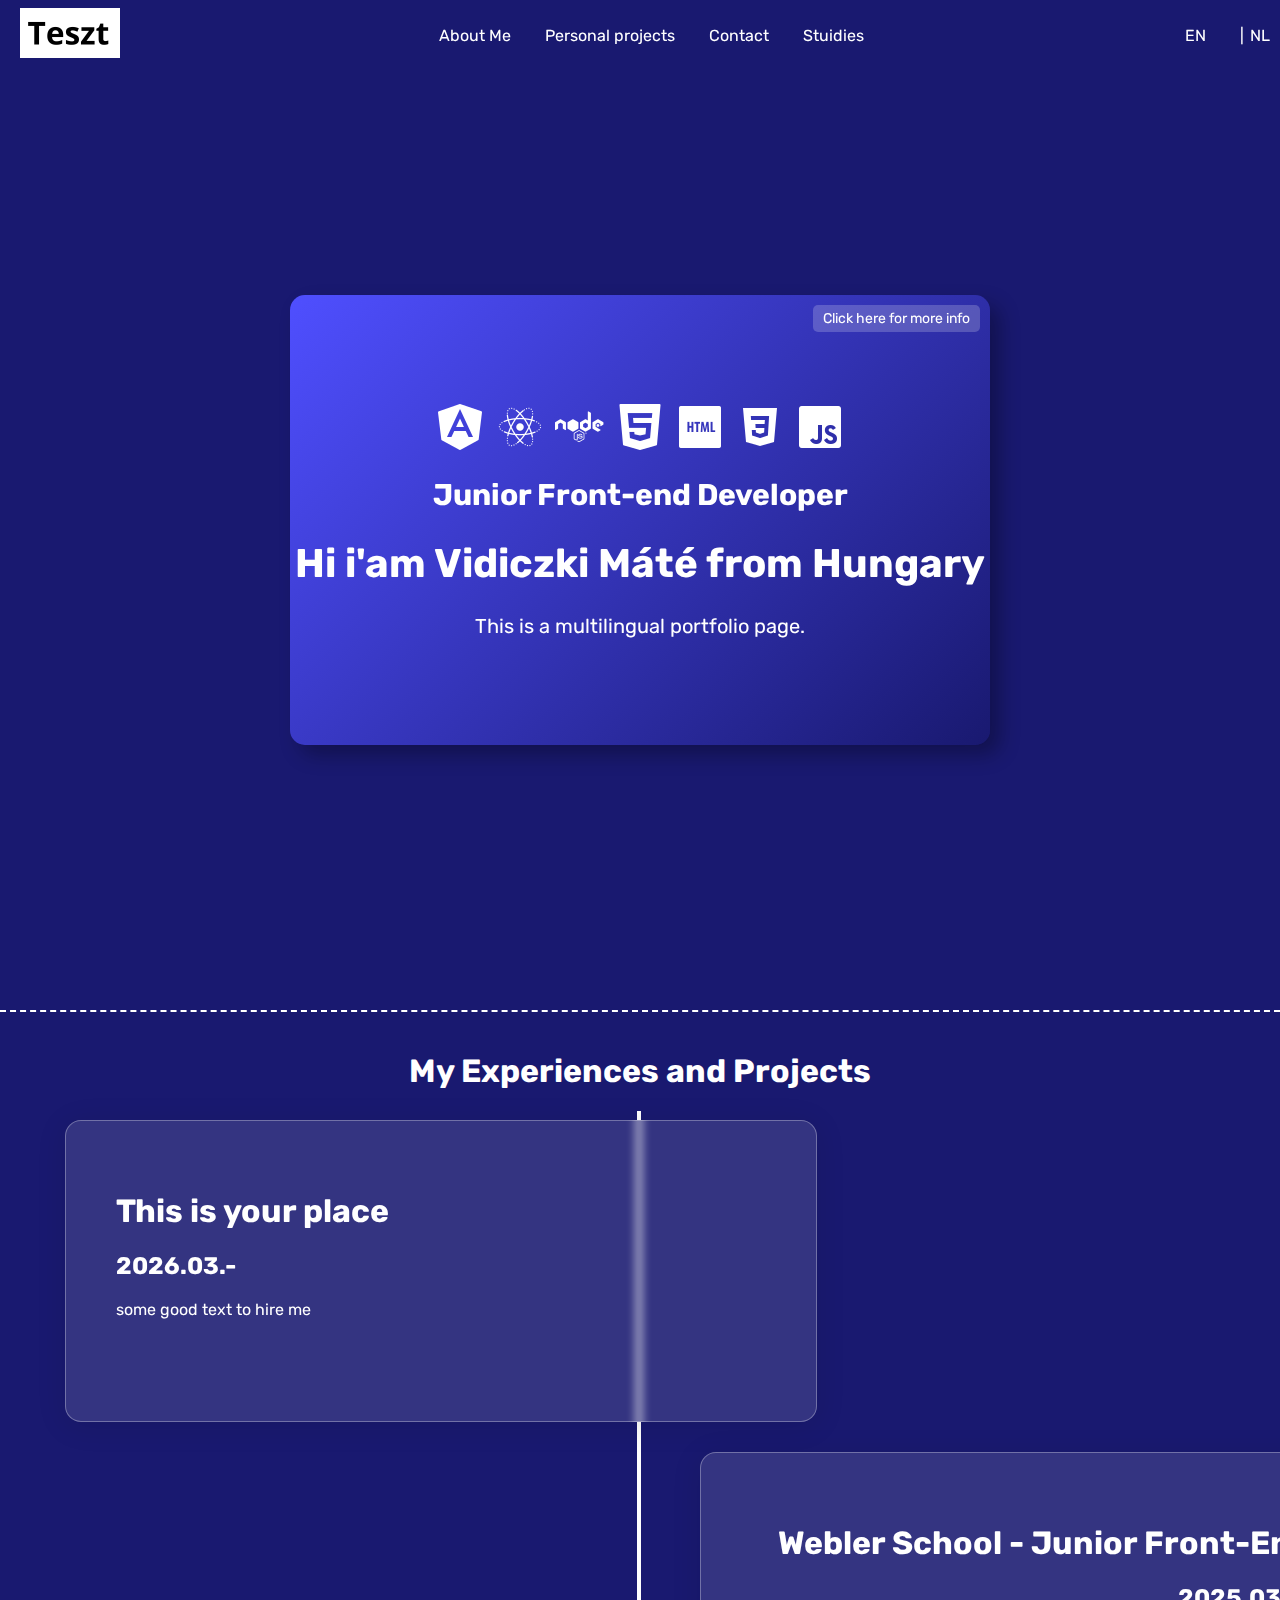
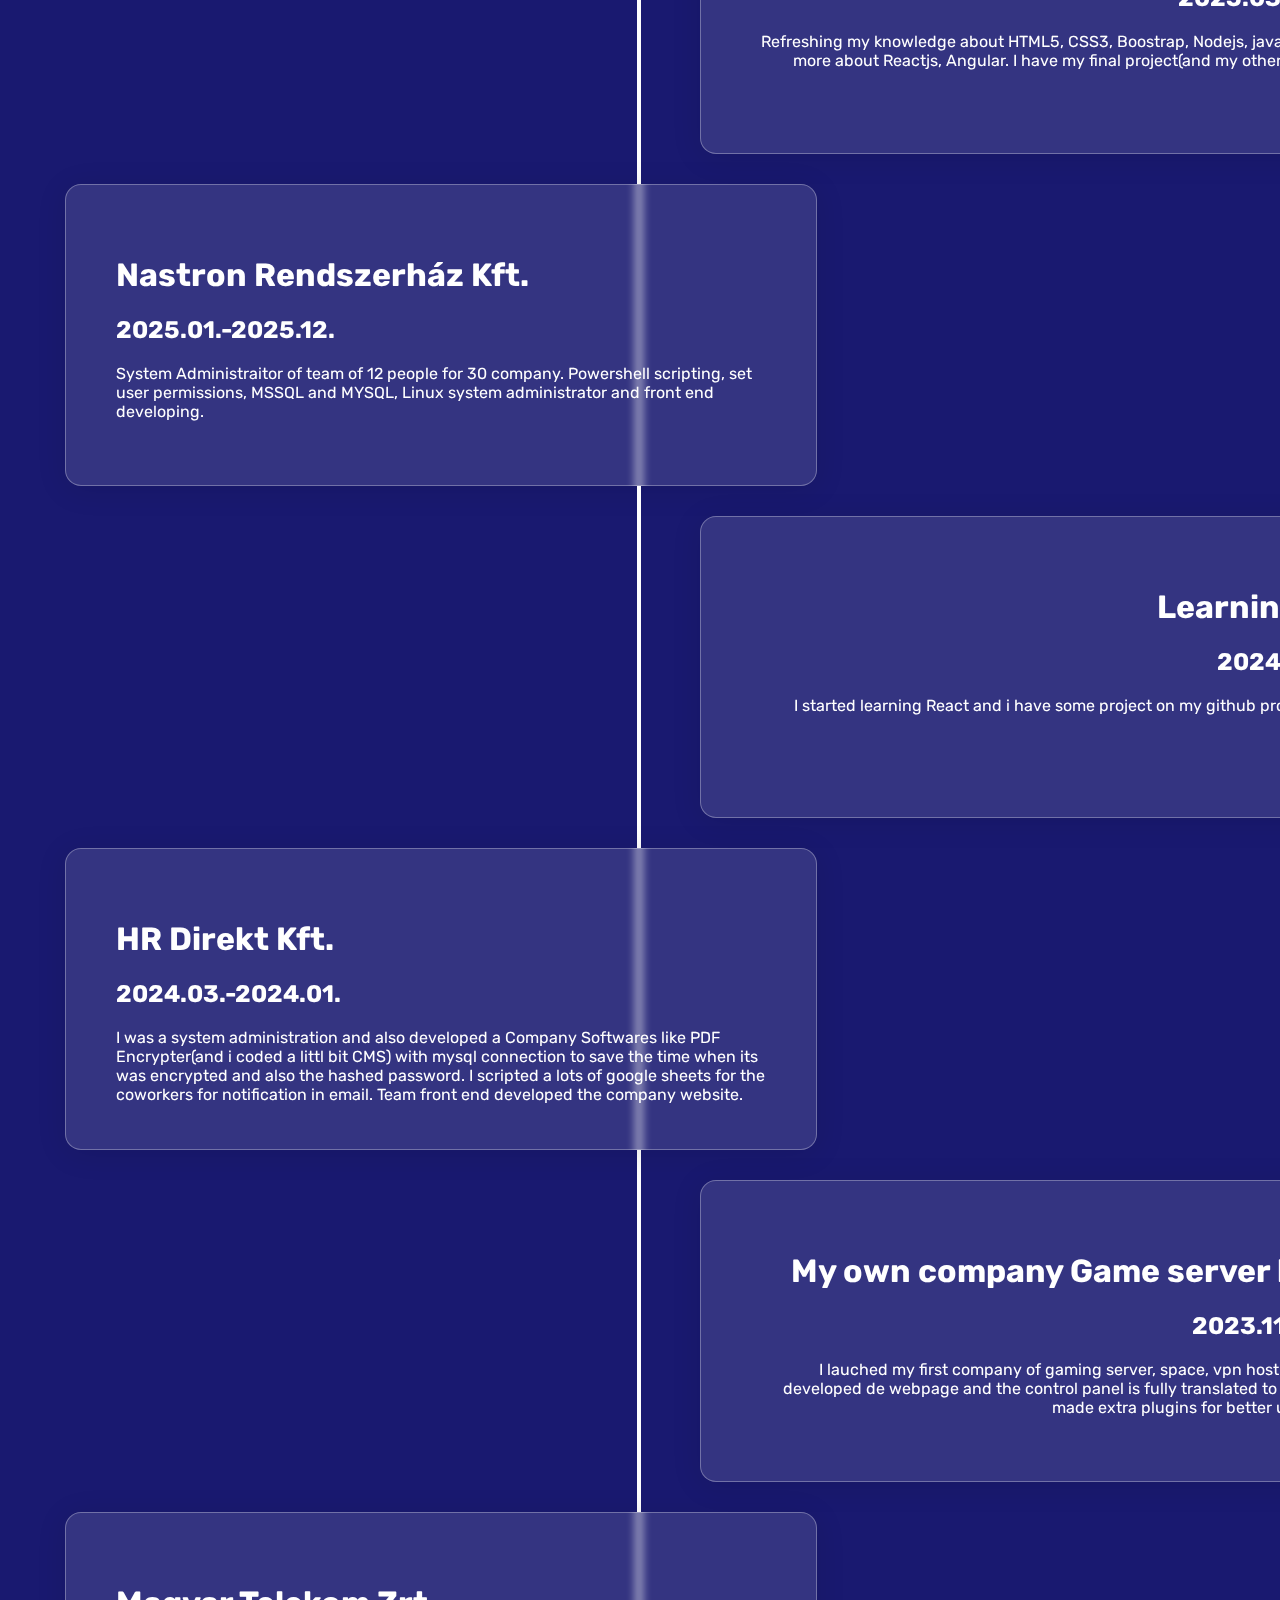
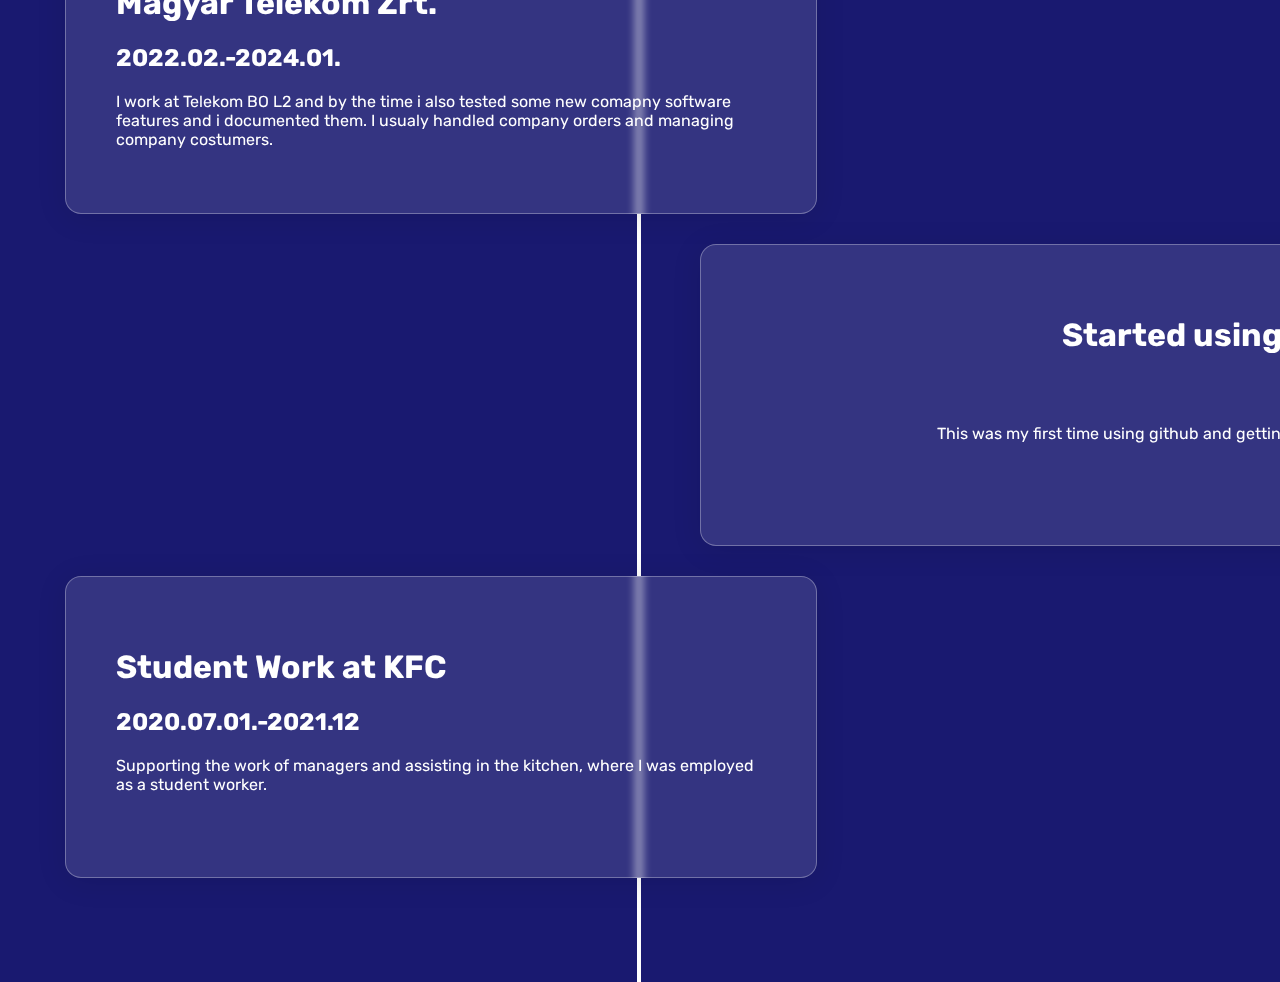
<file: index.html>
<!DOCTYPE html>
<html lang="en">
<head>
    <meta charset="UTF-8">
    <meta name="viewport" content="width=device-width, initial-scale=1.0">
    <title>Vidiczki Máté</title>
    <link rel="stylesheet" href="styles.css">
    <link rel="icon" type="image/x-icon" href="images/favicon.png">
</head>
<body>
    <header>
        <div class="logo">
            <img src="images/logo.png" alt="Logo">
        </div>
        <nav>
            <ul>
                <li><a href="#">About Me</a></li>
                <li><a href="pers_pro/pers_pro.html">Personal projects</a></li>
                <li><a href="contact/contact.html">Contact</a></li>
                <li><a href="school/studies.html">Stuidies</a></li>
            </ul>
        </nav>
        <div class="language-switch">
            <a href="index.html">EN</a> | <a href="index_nl.html">NL</a>
        </div>
    </header>
    <main>
    <div class="container">
        <div class="flip-box" id="flipBox">
            <div class="flip-box-inner">
                <div class="flip-box-front">
                    <div>            
                        <div class="icons">
        <img src="images/angular-icon.png" alt="Angular Icon">
        <img src="images/react-icon.png" alt="react Icon">
        <img src="images/nodejs-icon.png" alt="Nodejs Icon">
        <img src="images/html5-icon.png" alt="HTML5 Icon">
        <img src="images/html-icon.png" alt="HTML Icon">
        <img src="images/css3-icon.png" alt="CSS3 Icon">
        <img src="images/java-icon.png" alt="JavaScript Icon">
    </div>
                <h2>Junior Front-end Developer</h2>
        <h1>Hi i'am Vidiczki Máté from Hungary </h1>
        <p> This is a multilingual portfolio page.</p></div>
                    <div class="click-text" onclick="flipBox()">Click here for more info</div>
                </div>
                <div class="flip-box-back">
                    <div>Hi im a 22 years, i love front-end. I love minimalistic desing like this box, its not much but it can easy upgrade a website. i really love learning new thing in coding, If something is difficult and requires thinking about a solution, I get completely drawn into that world and can't let it go until I find a solution.</div>
                    <div class="click-text" onclick="flipBox()">Back</div>
                </div>
            </div>
        </div>
    </div>
    </main>
        <script>
        function flipBox() {
            document.getElementById('flipBox').classList.toggle('flipped');
        }
    </script>
    <hr class="dashed-line"></hr>
    <div class="cim">
        <h1>My Experiences and Projects</h1>
    </div>
    <div class="ver-line1"></div>
    <div class="box-left">
        <div class="project1">
            <h1>This is your place</h1>
            <h2>2026.03.-</h2>
            <p>some good text to hire me</p>
        </div>
        </div>
    <div class="box-right">
        <div class="project2">
            <h1>Webler School - Junior Front-End class</h1>
            <h2>2025.03.-2025.10.</h2>
            <p>Refreshing my knowledge about HTML5, CSS3, Boostrap, Nodejs, javascript and learn more about Reactjs, Angular. I have my final project(and my other projects) on my <a href="">github</a></p>
        </div>
        </div>
    <div class="box-left">
        <div class="project1">
            <h1>Nastron Rendszerház Kft.</h1>
            <h2>2025.01.-2025.12.</h2>
            <p>System Administraitor of team of 12 people for 30 company. Powershell scripting, set user permissions, MSSQL and MYSQL, Linux system administrator and front end developing.</p>
        </div>
        </div>
    <div class="ver-line2"></div>
        <div class="box-right">
        <div class="project2">
            <h1>Learning React</h1>
            <h2>2024.12.-Today</h2>
            <p>I started learning React and i have some project on my github profile but that not everything.</p>
        </div>
        </div>
        <div class="box-left2">
        <div class="project1">
            <h1>HR Direkt Kft.</h1>
            <h2>2024.03.-2024.01.</h2>
            <p>I was a system administration and also developed a Company Softwares like PDF Encrypter(and i coded a littl bit CMS) with mysql connection to save the time when its was encrypted and also the hashed password. I scripted a lots of google sheets for the coworkers for notification in email. Team front end developed the company website.</p>
        </div>
        </div>
            <div class="box-right">
        <div class="project2">
            <h1>My own company Game server hosting</h1>
            <h2>2023.11.-2024.11.</h2>
            <p>I lauched my first company of gaming server, space, vpn hosting in Hungary. I developed de webpage and the control panel is fully translated to hungarian also i made extra plugins for better user experience.</p>
        </div>
        </div>
    <div class="ver-line2"></div>
        <div class="box-left2">
        <div class="project1">
            <h1>Magyar Telekom Zrt.</h1>
            <h2>2022.02.-2024.01.</h2>
            <p>I work at Telekom BO L2 and by the time i also tested some new comapny software features and i documented them. I usualy handled company orders and managing company costumers.</p>
        </div>
        </div>
            <div class="box-right">
        <div class="project2">
            <h1>Started using GitHub</h1>
            <h2>2018.03.</h2>
            <p>This was my first time using github and getting know about it.</p>
        </div>
        </div>
        <div class="box-left2">
        <div class="project1">
            <h1>Student Work at KFC</h1>
            <h2>2020.07.01.-2021.12</h2>
            <p>Supporting the work of managers and assisting in the kitchen, where I was employed as a student worker.</p>
        </div>
        </div>

    
</body>
</html>
</file>
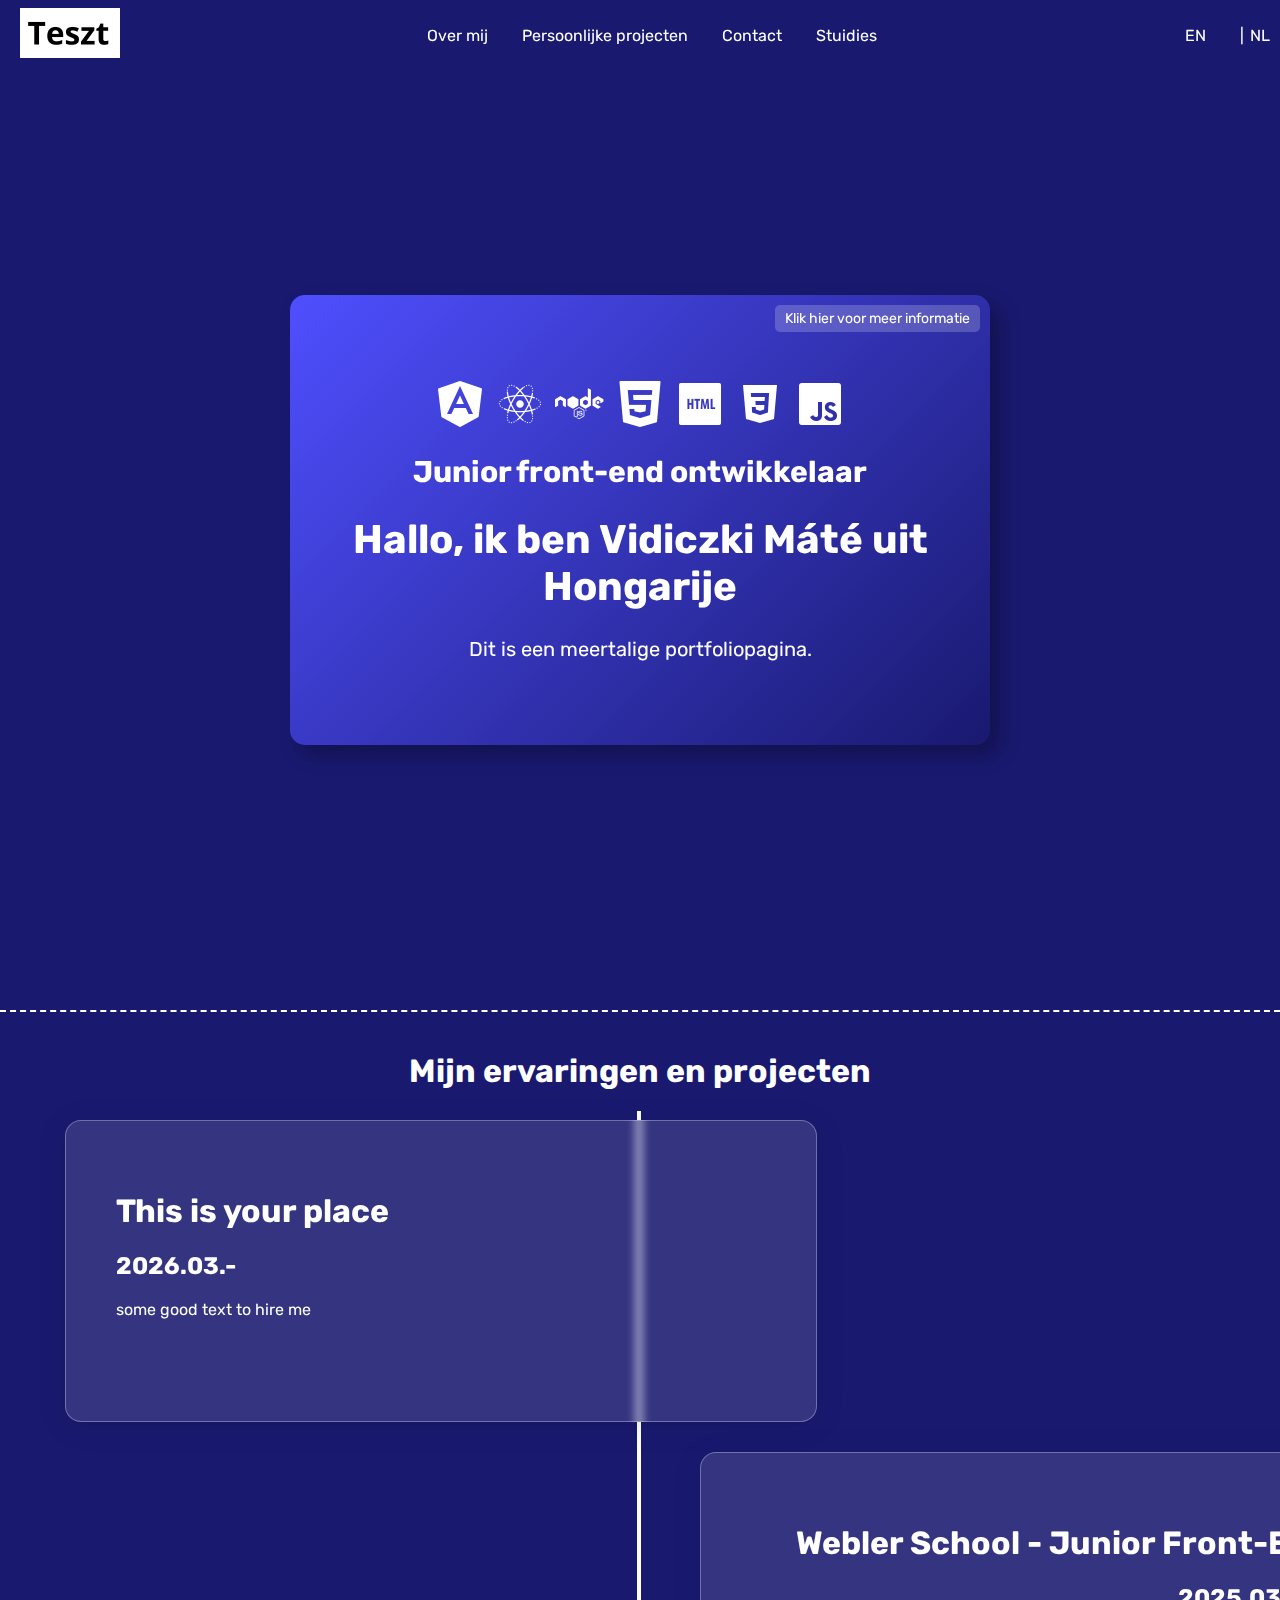
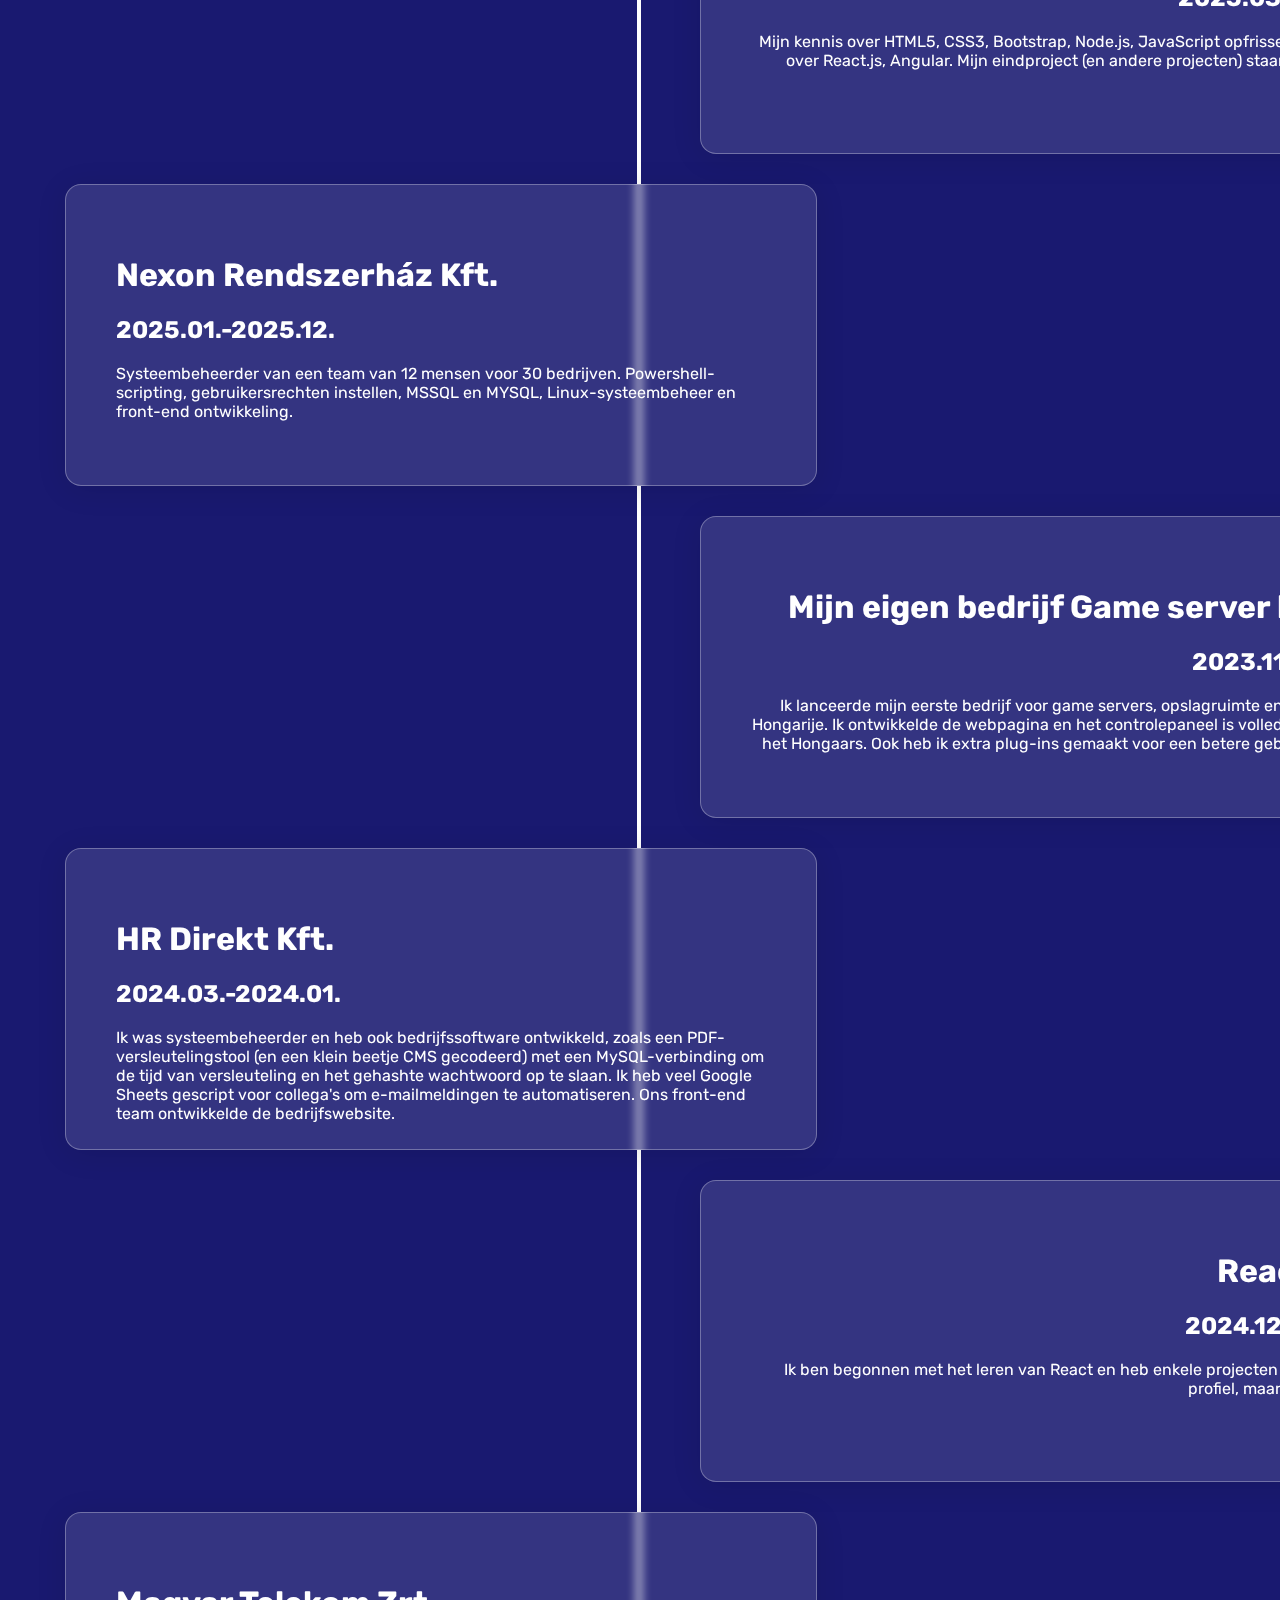
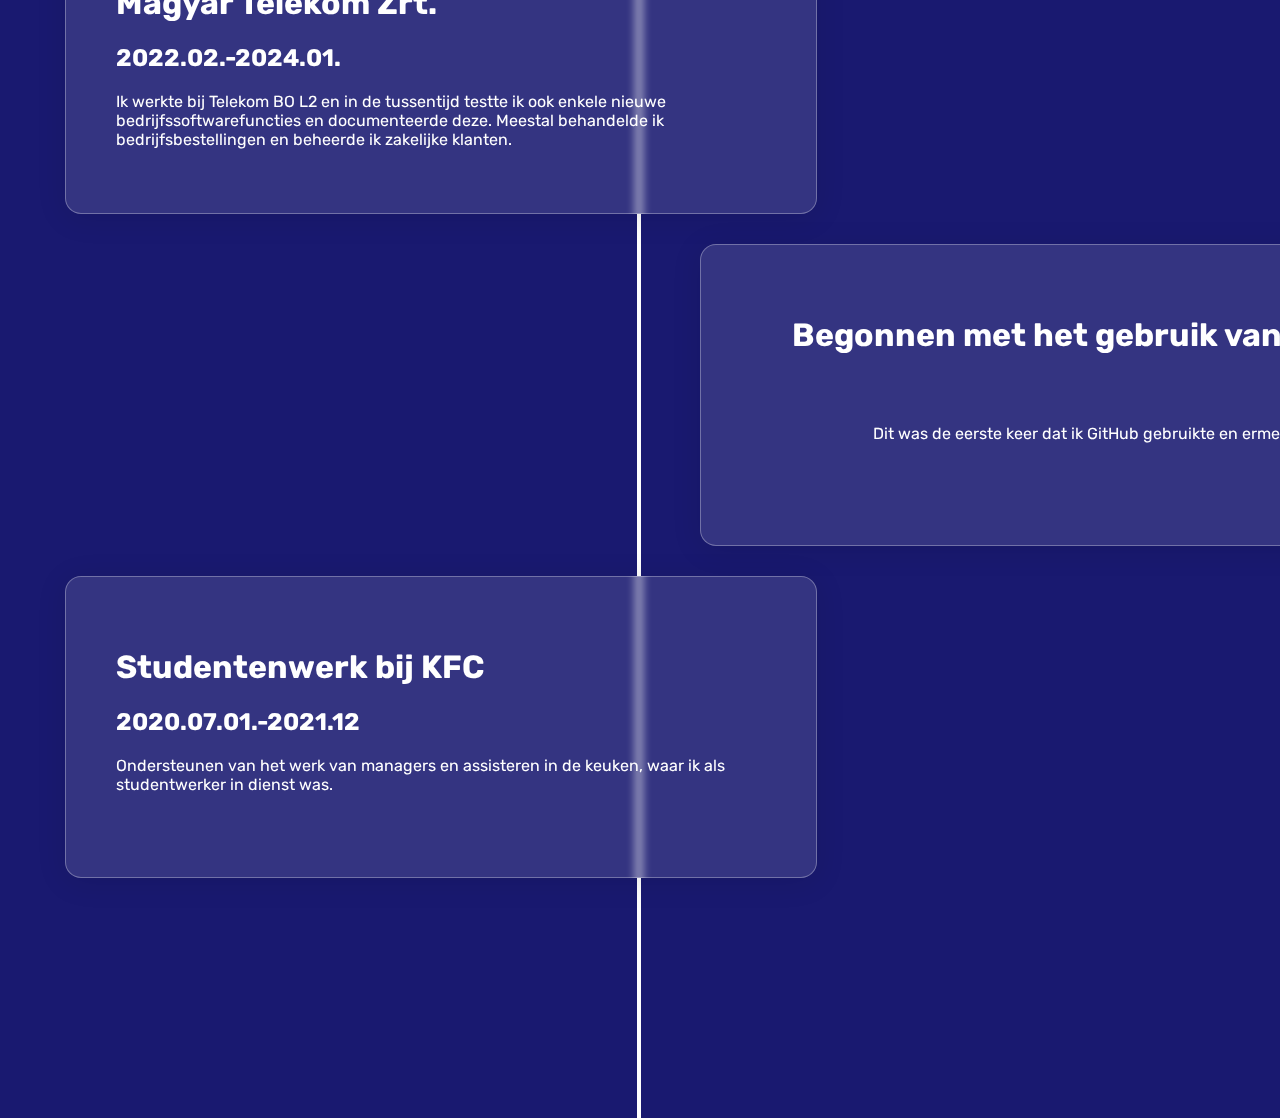
<file: index_nl.html>
<!DOCTYPE html>
<html lang="en">
<head>
    <meta charset="UTF-8">
    <meta name="viewport" content="width=device-width, initial-scale=1.0">
    <title>Over Mij</title>
    <link rel="stylesheet" href="styles.css">
    <link rel="icon" type="image/x-icon" href="images/favicon.png">
</head>
<body>
    <header>
        <div class="logo">
            <img src="images/logo.png" alt="Logo">
        </div>
        <nav>
            <ul>
                <li><a href="#">Over mij</a></li>
                <li><a href="pers_pro/pers_pro_nl.html">Persoonlijke projecten</a></li>
                <li><a href="contact/contact_nl.html">Contact</a></li>
                <li><a href="school/studies_nl.html">Stuidies</a></li>
            </ul>
        </nav>
        <div class="language-switch">
            <a href="index.html">EN</a> | <a href="index_nl.html">NL</a>
        </div>
    </header>
    <main>
<div class="container">
        <div class="flip-box" id="flipBox">
            <div class="flip-box-inner">
                <div class="flip-box-front">
                    <div>            
                        <div class="icons">
        <img src="images/angular-icon.png" alt="Angular Icon">
        <img src="images/react-icon.png" alt="react Icon">
        <img src="images/nodejs-icon.png" alt="nodejs Icon">
        <img src="images/html5-icon.png" alt="HTML5 Icon">
        <img src="images/html-icon.png" alt="HTML Icon">
        <img src="images/css3-icon.png" alt="CSS3 Icon">
        <img src="images/java-icon.png" alt="JavaScript Icon">
    </div>
                <h2>Junior front-end ontwikkelaar</h2>
        <h1>Hallo, ik ben Vidiczki Máté uit Hongarije </h1>
        <p> Dit is een meertalige portfoliopagina.</p></div>
                    <div class="click-text" onclick="flipBox()">Klik hier voor meer informatie</div>
                </div>
                <div class="flip-box-back">
                    <div>Hoi, ik ben 22 jaar en ik hou van front-end. Ik hou van minimalistisch design, zoals deze box. Het is niet veel, maar het kan een website gemakkelijk upgraden. Ik vind het geweldig om nieuwe dingen te leren in coderen. Als iets moeilijk is en een oplossing vereist, word ik er helemaal in meegezogen en kan ik het niet loslaten totdat ik een oplossing heb gevonden.</div>
                    <div class="click-text" onclick="flipBox()">Back</div>
                </div>
            </div>
        </div>
    </div>
    </main>
        <script>
        function flipBox() {
            document.getElementById('flipBox').classList.toggle('flipped');
        }
    </script>
    <hr class="dashed-line">
    <div class="cim">
        <h1>Mijn ervaringen en projecten</h1>
    </div>
    
    <div class="ver-line1"></div>
    <div class="box-left">
        <div class="project1">
            <h1>This is your place</h1>
            <h2>2026.03.-</h2>
            <p>some good text to hire me</p>
        </div>
        </div>
    <div class="box-right">
        <div class="project2">
            <h1>Webler School - Junior Front-End klas</h1>
            <h2>2025.03.-2025.10.</h2>
            <p>Mijn kennis over HTML5, CSS3, Bootstrap, Node.js, JavaScript opfrissen en meer leren over React.js, Angular. Mijn eindproject (en andere projecten) staan op mijn <a href="">github</a></p>
        </div>
        </div>
    <div class="box-left">
        <div class="project1">
            <h1>Nexon Rendszerház Kft.</h1>
<h2>2025.01.-2025.12.</h2>
<p>Systeembeheerder van een team van 12 mensen voor 30 bedrijven. Powershell-scripting, gebruikersrechten instellen, MSSQL en MYSQL, Linux-systeembeheer en front-end ontwikkeling.</p>
        </div>
        </div>
        <div class="box-right">
        <div class="project2">
            <h1>Mijn eigen bedrijf Game server hosting</h1>
<h2>2023.11.-2024.11.</h2>
<p>Ik lanceerde mijn eerste bedrijf voor game servers, opslagruimte en VPN-hosting in Hongarije. Ik ontwikkelde de webpagina en het controlepaneel is volledig vertaald naar het Hongaars. Ook heb ik extra plug-ins gemaakt voor een betere gebruikerservaring.</p>
        </div>
        </div>
    <div class="ver-line3"></div>
        <div class="box-left2">
        <div class="project1">
            <h1>HR Direkt Kft.</h1>
<h2>2024.03.-2024.01.</h2>
<p>Ik was systeembeheerder en heb ook bedrijfssoftware ontwikkeld, zoals een PDF-versleutelingstool (en een klein beetje CMS gecodeerd) met een MySQL-verbinding om de tijd van versleuteling en het gehashte wachtwoord op te slaan. Ik heb veel Google Sheets gescript voor collega's om e-mailmeldingen te automatiseren. Ons front-end team ontwikkelde de bedrijfswebsite.</p>
        </div>
        </div>
            <div class="box-right">
        <div class="project2">
            <h1>React leren</h1>
<h2>2024.12.-Vandaag</h2>
<p>Ik ben begonnen met het leren van React en heb enkele projecten op mijn GitHub-profiel, maar dat is niet alles.</p>
        </div>
        </div>
        <div class="box-left2">
        <div class="project1">
            <h1>Magyar Telekom Zrt.</h1>
<h2>2022.02.-2024.01.</h2>
<p>Ik werkte bij Telekom BO L2 en in de tussentijd testte ik ook enkele nieuwe bedrijfssoftwarefuncties en documenteerde deze. Meestal behandelde ik bedrijfsbestellingen en beheerde ik zakelijke klanten.</p>
</div>
        </div>
                <div class="box-right">
        <div class="project2">
            <h1>Begonnen met het gebruik van GitHub</h1>
            <h2>2018.03.</h2>
            <p>Dit was de eerste keer dat ik GitHub gebruikte en ermee kennismaakte.</p>
        </div>
        </div>
        <div class="box-left2">
        <div class="project1">
            <h1>Studentenwerk bij KFC</h1>
            <h2>2020.07.01.-2021.12</h2>
            <p>Ondersteunen van het werk van managers en assisteren in de keuken, waar ik als studentwerker in dienst was.</p>
        </div>
        </div>

    
</body>
</html>
</file>
<file: styles.css>
/* Alap beállítások */
@import url('https://fonts.googleapis.com/css2?family=Rubik&display=swap');

body {
    font-family: 'Rubik', sans-serif;
    background-color: #191970;
    color: white;
    margin: 0;
    padding: 0;
}

/* Fixált fejléc */
header {
    position: fixed;
    top: 0;
    width: 100%;
    height: 50px;
    display: flex;
    justify-content: space-between;
    align-items: center;
    padding: 10px 20px;
    background: rgba(25, 25, 112, 0.7);
    backdrop-filter: blur(10px);
    z-index: 5;
}

/* Ikonok */
.icons {
    display: flex;
    gap: 10px;
    justify-content: center;
    align-items: center;
    margin-top: 20px;
}

.icons img {
    width: 50px;
    height: 50px;
}

/* Logo */
.logo img {
    height: 50px;
    width: 100px;
}

/* Navigáció */
nav ul {
    list-style: none;
    margin: 0;
    padding: 0;
}

nav ul li {
    display: inline;
    margin: 0 15px;
}

nav ul li a {
    color: white;
    text-decoration: none;
}

.language-switch a {
    color: white;
    text-decoration: none;
    margin: 0 2px;
    margin-right: 30px;
}

/* Fő tartalom */
main {
    padding-top: 70px; /* hogy a fejléc ne takarja a tartalmat */
    text-align: center;
}

/* 3D Flip Box */
.container {
    perspective: 1000px;
    display: flex;
    justify-content: center;
    align-items: center;
    height: 100vh;
}

.flip-box {
    width: 700px;
    height: 450px;
    position: relative;
    transform-style: preserve-3d;
    transition: transform 0.6s;
}

.flip-box-inner {
    position: relative;
    width: 100%;
    height: 100%;
    transform-style: preserve-3d;
}

.flip-box-front, .flip-box-back {
    position: absolute;
    width: 100%;
    height: 100%;
    background: linear-gradient(135deg, #4f4fff, #191970);
    color: white;
    font-size: 20px;
    display: flex;
    align-items: center;
    justify-content: center;
    text-align: center;
    border-radius: 15px;
    box-shadow: 10px 10px 20px rgba(0, 0, 0, 0.3);
    backface-visibility: hidden;
}

.flip-box-back {
    background: linear-gradient(135deg, #191970, #4f4fff);
    transform: rotateY(180deg);
}

.flip-box .click-text {
    position: absolute;
    top: 10px;
    right: 10px;
    font-size: 14px;
    cursor: pointer;
    background: rgba(255, 255, 255, 0.2);
    padding: 5px 10px;
    border-radius: 5px;
}

.flip-box.flipped {
    transform: rotateY(180deg);
}

/* Választó vonalak */
.dashed-line {
    border: 0;
    border-top: 2px dashed white;
    margin: 40px 0;
}

.ver-line1 {
    border-left: 4px solid white;
    height: 1500px;
    position: absolute;
    left: 50%;
    margin-left: -3px;
}

.ver-line2 {
    border-left: 4px solid white;
    height: 1100px;
    position: absolute;
    left: 50%;
    margin-left: -3px;
}

.ver-line3 {
    border-left: 4px solid white;
    height: 1900px;
    position: absolute;
    left: 50%;
    margin-left: -3px;
}

/* Projektek cím */
.cim {
    text-align: center;
}

/* Projektek */
.project1 {
    text-align: left;
}

.project2 {
    text-align: right;
}

/* Doboztartó - hogy könnyebb legyen reszponzívvá tenni */
.box-container {
    display: flex;
    flex-wrap: wrap;
    justify-content: center;
    gap: 30px;
    margin-top: 50px;
}

/* Dobozelemek */
.box-left, .box-right, .box-left2 {
    width: 650px;
    height: 200px;
    border: 15px solid white;
    padding: 50px;
    background: rgba(255, 255, 255, 0.12);
    border-radius: 16px;
    box-shadow: 0 4px 30px rgba(0, 0, 0, 0.1);
    backdrop-filter: blur(5px);
    -webkit-backdrop-filter: blur(5px);
    border: 1px solid rgba(255, 255, 255, 0.3);
}
.box-left, .box-left2 {
    margin-top: 30px;
    margin-left: 65px;
}
.box-right {
    margin-top: 30px;
margin-left: 700px;
}


/* Reszponzív beállítások */

/* Kisebb kijelzőkre (tabletek) */
@media (max-width: 1200px) {
    .box-container {
        flex-direction: column;
        align-items: center;
    }

    .box-left, .box-right, .box-left2 {
        width: 80%; /* Kicsit kisebb legyen */
        margin-left: 0;
    }
}

/* Mobil nézet (max 768px) */
@media (max-width: 768px) {
    .flip-box {
        width: 90%;
        height: auto;
    }

    .box-left, .box-right, .box-left2 {
        width: 90%;
        height: auto;
        padding: 30px;
        text-align: center;
    }

    header {
        flex-direction: column;
        height: auto;
        padding: 10px;
    }

    .logo img {
        width: 80px;
        height: auto;
    }

    nav ul {
        text-align: center;
        padding-top: 10px;
    }

    nav ul li {
        display: block;
        margin: 5px 0;
    }

    .ver-line {
        display: none; /* Mobilon nem szükséges a függőleges vonal */
    }
}
</file>
